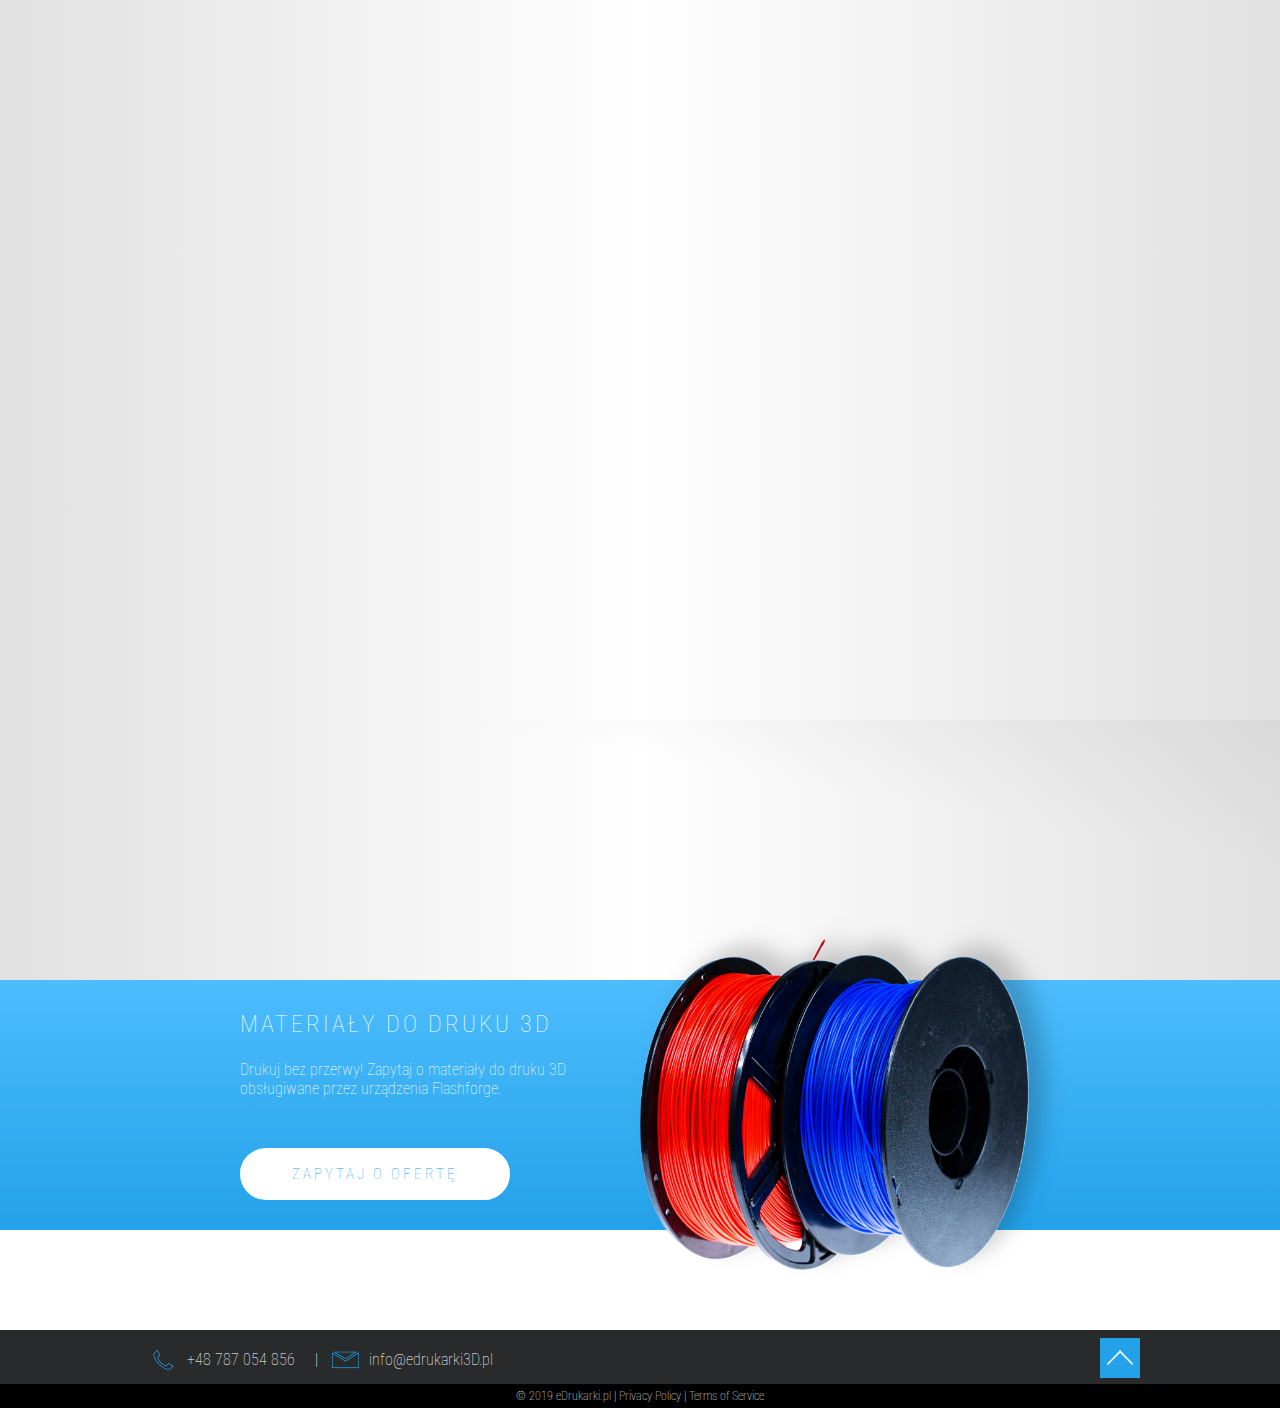
<file: index.html>
<!DOCTYPE html>
<html lang="en">

<head>
    <meta charset="UTF-8">
    <title>eDrukarki.pl</title>
    <meta name="viewport" content="width=device-width, initial-scale=1">
    <link rel="shortcut icon" type="image/png" href="img/favicon.png">
    <link rel="stylesheet" href="css/style.css">
    <link rel="stylesheet" href="css/responsive.css">
    <link href="https://fonts.googleapis.com/css?family=Roboto+Condensed:300,400" rel="stylesheet">
</head>

<body>
    <nav class="nav-index">
        <div class="container">
            <a href="#">
                <div class="nav-logo"></div>
            </a>
            <ul class="nav-ul">
                <a href="adventurer.html">
                    <li>Adventurer 3</li>
                </a>
                <a href="guider.html">
                    <li>Guider IIs</li>
                </a>
                <a href="creator.html">
                    <li>Creator 3</li>
                </a>
                <a href="kontakt.html">
                    <li>Kontakt</li>
                </a>
            </ul>
            <div id="burger">
                <div class="burger-line"></div>
                <div class="burger-line"></div>
                <div class="burger-line"></div>
            </div>
        </div>
    </nav>
    <div class="burger-nav">
        <ul>
            <a href="adventurer.html">
                <li>Adventurer 3</li>
            </a>
            <a href="guider.html">
                <li>Guider IIs</li>
            </a>
            <a href="creator.html">
                <li>Creator 3</li>
            </a>
            <a href="kontakt.html">
                <li>Kontakt</li>
            </a>
        </ul>
    </div>
    <section id="head-header">
        <div class="head-floor floor-header"></div>
        <div id="parallax-head" class="container">
            <div class="logo-img">
                <img class="trick trick-text" src="img/logo-flashforge-text.png" alt="">
                <div class="trick-overflow">
                    <img class="trick trick-logo" src="img/logo-flashforge-sign.png" alt="">
                </div>
            </div>

            <h1 class="heading">Poznaj drukarki 3D Flashforge
            </h1>
            <div class="blue-line line-header"></div>

            <h3 class="sub-header">Wysoka jakość. Niska cena. Zamień cyfrowy model w rzeczywisty obiekt: szybko, tanio i bez problemów.</h3>
            <div class="container-flex">
                <div class="printer-flex">
                    <a href="adventurer.html"><img src="img/head-printer.png" alt="">
                        <div class="overflow-adventurer">
                            <div class="glow glow-a"></div>
                        </div>
                    </a>
                    <div class="text-button-cont">
                        <a href="adventurer.html">
                            <h2>Adventuter 3</h2>
                        </a>
                        <p>Adventurer 3 wykorzystuje technologię FFF - Fused Filament Fabrication.</p>
                        <a target="_blank" href="https://allegro.pl/uzytkownik/TanieDrukarki3D"><button class="button-cta button-shop">KUP TERAZ</button></a>
                        <a href="adventurer.html"><button class="button-cta button-printer">WIĘCEJ</button></a>
                    </div>
                </div>
                <div class="printer-flex">
                    <a href="guider.html">
                        <img src="img/head-printer-guide.png" alt="">
                        <div class="overflow-guider">
                            <div class="glow glow-g"></div>
                        </div>
                    </a>
                    <div class="text-button-cont">
                        <a href="guider.html">
                            <h2>Guider IIs</h2>
                        </a>
                        <p>Guider IIs to profesjonalna drukarka 3D służąca do tworzenia wysokiej jakości prototypów.</p>
                        <a target="_blank" href="https://allegro.pl/uzytkownik/TanieDrukarki3D"><button class="button-cta button-shop">KUP TERAZ</button></a>
                        <a href="guider.html"><button class="button-cta button-printer">WIĘCEJ</button></a>
                    </div>
                </div>
                <div class="printer-flex">
                    <a href="creator.html"><img src="img/head-printer-creator.png" alt="">
                        <div class="overflow-creator">
                            <div class="glow glow-c"></div>
                        </div>
                    </a>
                    <div class="text-button-cont">
                        <a href="creator.html">
                            <h2>Creator 3</h2>
                        </a>
                        <p>To jedna z najbardziej profesjonalnych maszyn firmy Flashforge.</p>
                        <a target="_blank" href="https://allegro.pl/uzytkownik/TanieDrukarki3D"><button class="button-cta button-shop">KUP TERAZ</button></a>
                        <a href="creator.html"><button class="button-cta button-printer">WIĘCEJ</button></a>
                    </div>
                </div>
            </div>

        </div>
    </section>

    <section id="cta" style="margin-top: 0; height: 250px;">
        <div class="container">
            <img src="img/banner-filament.png" alt="">
            <div class="cta-text">
                <h2>Materiały do druku 3D</h2>
                <div class="blue-line blue-head-cta"></div>
                <p>Drukuj bez przerwy! Zapytaj o materiały do druku 3D <br>obsługiwane przez urządzenia Flashforge.</p>
                <a href="kontakt.html"><button class="button-cta banner-button">ZAPYTAJ O OFERTĘ</button></a>
            </div>
        </div>
    </section>


    <footer id="contact-footer-index">
        <div class="container">
            <p><img class="img-footer" src="img/phone.png" alt="">+48 787 054 856 &nbsp;&nbsp;&nbsp; | <img class="img-footer" src="img/mail.png" alt="">info@edrukarki3D.pl</p>
            <a href="#head-header">
                <div class="arrow"></div>
            </a>
        </div>

    </footer>
    <div class="bottom-info">
        <div class="container container-bottom">
            <p class="bottom-info">© 2019 eDrukarki.pl <span class="bottom-info">| Privacy Policy | Terms of Service</span></p>
        </div>
    </div>

    <!--    jQuery dodany lokalnie-->
    <script src="js/jquery-3.2.1.min.js"></script>
    <!--    JavaScript-->
    <script src="js/main.js"></script>

</body>

</html>
</file>
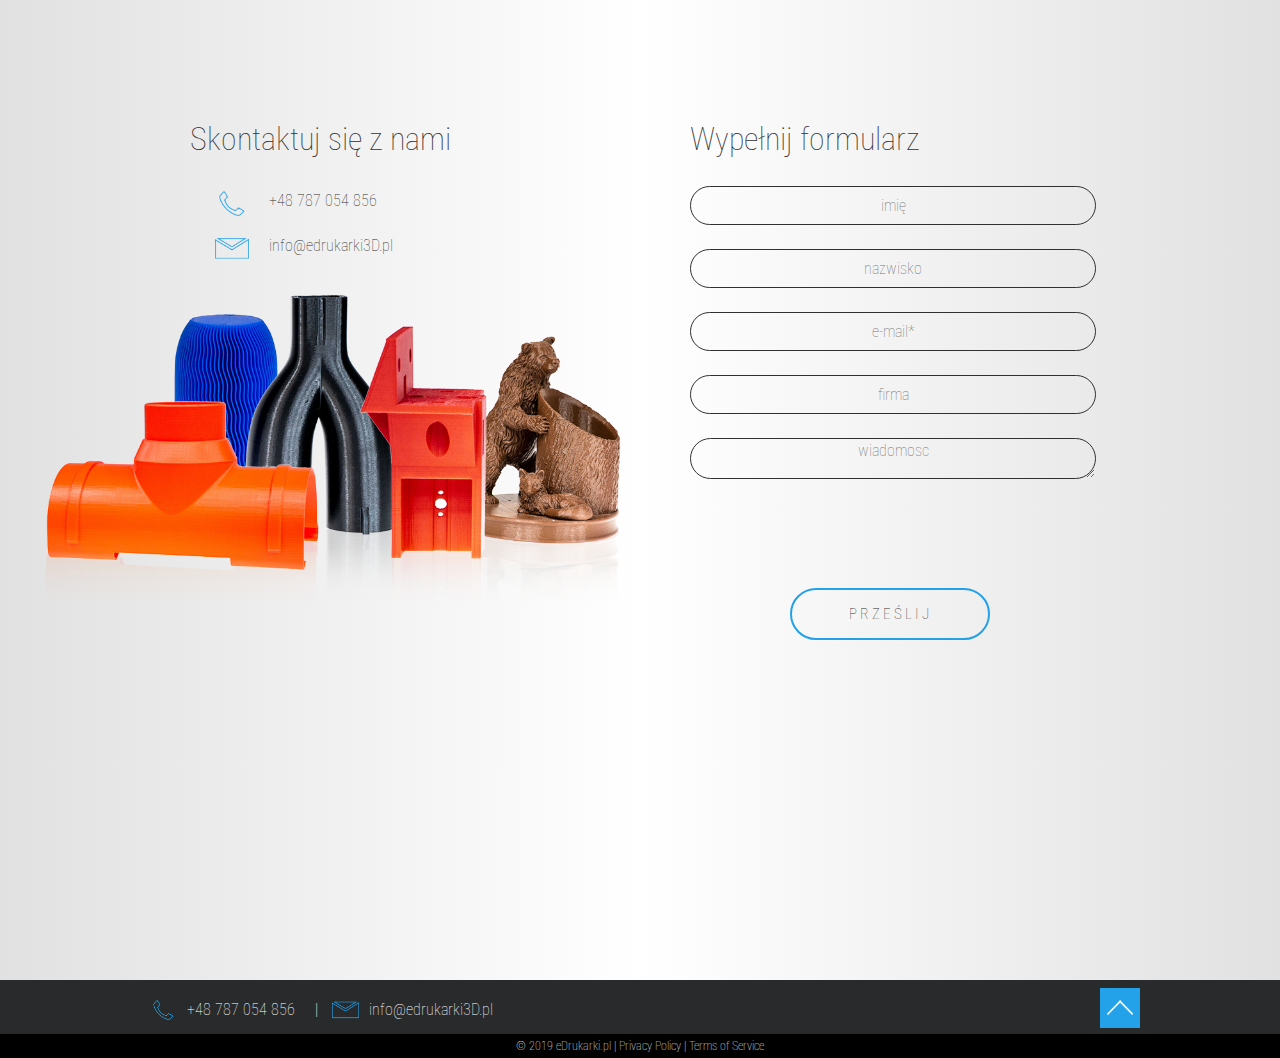
<file: kontakt.html>
<!DOCTYPE html>
<html lang="en">

<head>
    <meta charset="UTF-8">
    <title>eDrukarki.pl</title>
    <meta name="viewport" content="width=device-width, initial-scale=1">
    <link rel="shortcut icon" type="image/png" href="img/favicon.png">
    <link rel="stylesheet" href="css/style.css">
    <link rel="stylesheet" href="css/responsive.css">
    <link href="https://fonts.googleapis.com/css?family=Roboto+Condensed:300,400" rel="stylesheet">
    <script src="https://www.google.com/recaptcha/api.js" async defer></script>
</head>

<body>
    <nav class="nav">
        <div class="container">
            <a href="index.html">
                <div class="nav-logo"></div>
            </a>
            <ul class="nav-ul">
                <a href="adventurer.html">
                    <li>Adventurer 3</li>
                </a>
                <a href="guider.html">
                    <li>Guider IIs</li>
                </a>
                <a href="creator.html">
                    <li>Creator 3</li>
                </a>
                <a href="kontakt.html">
                    <li>Kontakt</li>
                </a>
            </ul>
            <div id="burger">
                <div class="burger-line"></div>
                <div class="burger-line"></div>
                <div class="burger-line"></div>
            </div>
        </div>
    </nav>
    <div class="burger-nav">
        <ul>
            <a href="adventurer.html">
                <li>Adventurer 3</li>
            </a>
            <a href="guider.html">
                <li>Guider IIs</li>
            </a>
            <a href="creator.html">
                <li>Creator 3</li>
            </a>
            <a href="kontakt.html">
                <li>Kontakt</li>
            </a>
        </ul>
    </div>
    <section id="head-header">
        <div class="container container-flex ">
            <div class="contact-text contacts">
                <h1>Skontaktuj się z nami</h1>
                <div class="blue-line line-printer-head"></div>
                <div class="phone-contact contact-info">
                    <img src="img/phone.png" alt="">
                    <p>+48 787 054 856</p>
                </div>
                <div class="mail-contact contact-info">
                    <img src="img/mail.png" alt="">
                    <p>info@edrukarki3D.pl</p>
                </div>
                <img class="collage" src="img/collage.png" alt="">

            </div>
            <div class="contact-form contacts">
                <h1>Wypełnij formularz</h1>
                <div class="blue-line line-printer-head"></div>
                <form action="https://formspree.io/rafal.gurga@druk3d.cx" method="POST">
                    <input class="input" type="text" name="imie" placeholder="imię"><br><br>
                    <input class="input" type="text" name="nazwisko" placeholder="nazwisko"><br><br>
                    <input class="input" type="text" name="email" placeholder="e-mail*"><br><br>
                    <input class="input" type="text" name="email" placeholder="firma"><br><br>
                    <textarea class="input" type="textarea" name="wiadomosc" placeholder="wiadomosc"></textarea>
                    <div class="g-recaptcha" data-sitekey="6LemO6kUAAAAAMofZtIcCP_-B1uAQJ4nAVM4zSpA"></div>
                    <button class="button-cta button-form" type="submit" class="btn btn-primary">PRZEŚLIJ</button>
                </form>

            </div>
        </div>
    </section>


    <footer id="contact-footer">
        <div class="container">
            <p><img class="img-footer" src="img/phone.png" alt="">+48 787 054 856 &nbsp;&nbsp;&nbsp; | <img class="img-footer" src="img/mail.png" alt="">info@edrukarki3D.pl</p>
            <a href="#head-header">
                <div class="arrow"></div>
            </a>
        </div>

    </footer>
    <div class="bottom-info">
        <div class="container container-bottom">
            <p class="bottom-info">© 2019 eDrukarki.pl <span class="bottom-info">| Privacy Policy | Terms of Service</span></p>
        </div>
    </div>

    <!--    jQuery dodany lokalnie-->
    <script src="js/jquery-3.2.1.min.js"></script>
    <!--    JavaScript-->
    <script src="js/main.js"></script>

</body>

</html>
</file>
<file: css/style.css>
/*GENERAL*/

* {
    margin: 0;
    font-family: 'Roboto Condensed', sans-serif;
    font-weight: 100;
    color: #303030;
}

.container {
    max-width: 1000px;
    margin: auto;
}

a {
    text-decoration: none;
    transition: .7s;
}

h2 {
    padding: 80px 0px 0px;
    letter-spacing: 3px;
    text-transform: uppercase;
    transition: .7s;
}

*::-moz-selection {
    color: #fff;
    background: #23A1E9;
}

*::selection {
    color: #fff;
    background: #23A1E9;
}

.color-h2 {
    color: #23A1E9;
}


/*NAV*/

nav {
    width: 100vw;
    height: 60px;
    position: fixed;
    border-bottom: 1px solid #e1e1e1;
    z-index: 5;
    transition: .7s;
    opacity: 0;
}

.nav-index {
    animation: intro-nav 1s linear 2.4s forwards;
}

.nav {
    animation: intro-nav 1s linear 1.5s forwards;
}

.nav-back {
    background: rgba(255, 255, 255, .7);
}

nav>.container {
    height: 100%;
    position: relative;
}

.nav-logo {
    width: 165px;
    height: 100%;
    background-image: url(../img/logoedruk.png);
    background-size: contain;
    background-repeat: no-repeat;
    background-position: center;
    position: absolute;
}

nav ul {
    display: flex;
    position: absolute;
    right: 0;
    list-style-type: none;
    height: 60px;
    line-height: 60px;
}

nav li {
    padding: 0 25px;
    transition: .7s;
}

nav li:hover {
    color: #23A1E9;
}


/*BURGER*/

#burger {
    display: none;
    position: fixed;
    margin: 10px 10px;
    cursor: pointer;
    height: 24px;
    width: 40px;
    top: 5px;
    right: -5px;
    z-index: 15;
}

.burger-line {
    display: block;
    background: #303030;
    height: 2px;
    width: 40px;
    position: absolute;
    -webkit-transition: all 0.5s ease;
    -o-transition: all 0.5s ease;
    transition: all 0.5s ease;
}

.burger-line:nth-child(1) {
    top: 0px;
}

.burger-line:nth-child(2) {
    top: 12px;
}

.burger-line:nth-child(3) {
    top: 24px;
}

.transparent {
    opacity: 0;
}

.rotate-top {
    -webkit-transform: rotatez(45deg);
    -ms-transform: rotate(45deg);
    transform: rotatez(45deg);
    -webkit-transform-origin: 0%;
    left: 2px
}

.rotate-bottom {
    -webkit-transform: rotatez(-45deg);
    -ms-transform: rotate(-45deg);
    transform: rotatez(-45deg);
    -webkit-transform-origin: 15%;
}

.burger-nav {
    display: none;
    position: fixed;
    width: 100vw;
    height: 100vh;
    background: #fff;
    z-index: 3;
    text-align: center;
}

.burger-nav ul {
    padding: 0px;
    margin-top: 100px;
}

.burger-nav li {
    padding: 30px;
    list-style-type: none;
}

.burger-on {
    display: block;
}


/*HEADER*/

#head {
    width: 100vw;
    height: 100vh;
    background-image: linear-gradient(to right, #e1e1e1, #fff, #e1e1e1);
    position: relative;
}

#head-header {
    background-image: linear-gradient(to right, #e1e1e1, #fff, #e1e1e1);
    padding-bottom: 80px;
    min-height: 100vh;
}

.head-floor {
    width: 100%;
    height: 25vh;
    position: absolute;
    bottom: 0;
    background-image: linear-gradient(to bottom right, rgba(180, 180, 180, .4), rgba(255, 255, 255, 0), rgba(255, 255, 255, 0), rgba(255, 255, 255, 0));
    opacity: .45;
}

.floor-header {
    z-index: 1;
    background-image: linear-gradient(to bottom left, rgba(180, 180, 180, .4), rgba(255, 255, 255, 0), rgba(255, 255, 255, 0), rgba(255, 255, 255, 0));
    bottom: -5vh;
}

#head .container {
    position: relative;
    transform: translateY(-50%);
    top: 55%;
}

.container-flex {
    display: flex;
}

.head-con {
    width: 50%;
}

.head-img {
    opacity: 0;
    animation: intro-nav 1s linear .3s forwards;
}

.head-img>img {
    height: 80vh;
}

.head-text-con {
    position: absolute;
    transform: translateY(-50%);
    top: 50%;
}

.head-text-con p {
    font-size: 50px;
    letter-spacing: 3px;
    margin-bottom: 10px;
    opacity: 0;
    animation: intro-nav 1s linear 1s forwards;
}

.head-text-con>h1 {
    margin: 10px 0 50px;
    opacity: 0;
    animation: intro-nav 1s linear 1s forwards;
}

.head-text-con>img {
    width: 30vw;
    opacity: 0;
    animation: intro-nav 1s linear 1s forwards;
}

.head-text {
    padding-left: 35px;
    position: relative;
    /*
    opacity: 0;
    animation: intro-nav 1s linear 1s forwards;
*/
}

.logo-img {
    width: 300px;
    margin: auto;
    padding-top: 150px;
    position: relative;
    /*    opacity: 0;*/
    /*    animation: intro-logo 1.2s linear .5s forwards;*/
}

.trick {
    width: 85%;
    position: absolute;
    left: 50%;
    transform: translateX(-50%);
}

.trick-text {
    opacity: 0;
    bottom: -125px;
    z-index: 1;
    animation: intro-trick-text 1.7s ease-in-out .2s forwards;
}

.trick-overflow {
    width: 85px;
    height: 85px;
    position: absolute;
    overflow: hidden;
    top: 165px;
    left: 50%;
    transform: translateX(-50%);
    opacity: 0;
    animation: intro-trick-over 1.6s ease-in-out .2s forwards;
}

.heading {
    text-align: center;
    letter-spacing: 2px;
    font-size: 25px;
    width: max-content;
    margin: auto;
    margin-top: 9px;
    position: relative;
    text-transform: uppercase;
    /*    font-style: italic;*/
    opacity: 0;
    animation: intro-nav 1s linear 2s forwards;
}

.printer-flex {
    width: 100%;
    z-index: 1;
    text-align: center;
    opacity: 0;
    position: relative;
    margin-top: 40px;
    animation: intro-nav 1s linear 1.7s forwards;
}

.printer-flex img {
    width: 90%;
}

.printer-flex h2 {
    padding: 0px;
}

.printer-flex p {
    margin: 10px;
}

.text-button-cont {
    position: relative;
    top: -25px;
}

.sub-header {
    text-align: center;
    width: 400px;
    margin: auto;
    margin-top: 6px;
    margin-bottom: 5px;
    opacity: 0;
    animation: intro-nav 1s linear 2s forwards;
}


/*GLOW*/

.overflow-adventurer {
    position: absolute;
    top: 62px;
    left: 42px;
    width: 118px;
    height: 179px;
    overflow: hidden;
}

.overflow-creator {
    position: absolute;
    top: 62px;
    left: 58px;
    width: 158px;
    height: 160px;
    overflow: hidden;
}

.overflow-guider {
    position: absolute;
    top: 100px;
    left: 73px;
    width: 114px;
    height: 138px;
    overflow: hidden;
}

.glow {
    position: absolute;
    top: 0px;
    left: -362px;
    width: 400px;
    height: 200px;
    transform: rotate(66deg);
    background: rgba(255, 255, 255, .2);
}

.glow-a {
    animation: glow 7.5s linear 4.1s infinite;
}

.glow-c {
    animation: glow 7.5s linear 3.5s infinite;
}

.glow-g {
    animation: glow 7.5s linear 3.8s infinite;
}


/*BUTTONS*/

.button-cta {
    padding: 15px 50px;
    font-size: 15px;
    border-radius: 50px;
    border: 2px solid #23A1E9;
    cursor: pointer;
    transition: .7s;
    letter-spacing: 3px;
    background: transparent;
    min-width: 200px;
}

.button-cta:hover {
    background: #23A1E9;
    color: #fff;
}

.button-head {
    opacity: 0;
    animation: intro-nav 1s linear .3s forwards;
}

.button-printer {
    margin: 5px 0 50px;
}

.button-shop {
    margin: 10px 0 5px;
    border: 2px solid #23A1E9;
    background: #23A1E9;
    color: #fff;
}

.button-shop:hover {
    background: none;
    color: #23A1E9;
}


/*FEATURES*/

#features {
    width: 100vw;
    background: #fff;
    padding-top: 50px;
    position: relative;
    z-index: 1;
}

.desc-text p {
    margin: 0px 20px 80px;
    text-align: justify;
}

.blue-line {
    width: 0px;
    height: 2px;
    background: #23A1E9;
    margin: 10px 20px;
    transition: 1s;
}

.line-header {
    width: 0px;
    margin: 7px 0px 8px;
    position: relative;
    left: 50%;
    transform: translateX(-50%);
    background: #23A1E9;
    animation: intro-line .6s linear 1.7s forwards;
}

.line-printer-head {
    width: 0px;
    margin-top: 1px;
    animation: intro-line-head .6s linear 1.2s forwards;
}

.blue-line-on {
    width: 40px;
}

.cross-text-up {
    top: -20px;
    right: 0;
}

.cross-text-down {
    bottom: -20px;
    left: 0;
}

.dim-con {
    width: 46%;
    height: auto;
    position: relative;
}

.dim-item {
    position: absolute;
    height: 100%;
    width: 100%;
    background-size: contain;
    background-repeat: no-repeat;
    background-position: center;
    transition: .7s;
}

.dim-img {
    background-image: url(../img/dim-soon.png);
}

.dim-cube {
    background-image: url(../img/dim-cube.png);
    opacity: 0;
}

.dim-img-guider {
    background-image: url(../img/dim-soon-guider.png);
}

.dim-cube-guider {
    background-image: url(../img/dim-cube-guider.png);
    opacity: 0;
}

.dim-img-creator {
    background-image: url(../img/dim-soon-creator.png);
}

.dim-cube-creator {
    background-image: url(../img/dim-cube-creator.png);
    opacity: 0;
}

.container-reverse {
    flex-direction: row-reverse;
}

.feat-text {
    width: 50%;
    position: relative;
}

.par-open {
    font-size: 14px;
    margin: 20px;
    text-align: justify;
    display: none;
}

.display {
    display: block;
}

.feat-text ul {
    list-style-type: none;
    font-size: 20px;
    width: 90%;
    position: absolute;
    top: 50%;
    transform: translateY(-50%);
}

.feat-text li {
    padding: 20px 0;
    border-bottom: 1px solid #e1e1e1;
    position: relative;
    transition: .7s;
}

.list-item {
    transition: .7s;
    width: 100%;
    cursor: pointer;
    position: relative;
    z-index: 11;
}

.list-item-under {
    z-index: 9;
}

.list-item:hover {
    color: #23A1E9;
}

.li-img {
    width: 50%;
    height: 95vh;
    position: relative;
}

.img-li {
    height: 100%;
    width: 100%;
    background-size: contain;
    position: absolute;
    background-repeat: no-repeat;
}

.feat-img>img {
    width: 100%;
    position: absolute;
    transform: translateY(-50%);
    top: 50%;
}

.cross {
    position: absolute;
    transform: rotate(45deg);
    transition: .7s;
}

.rotate {
    transform: rotate(0deg);
}

.cross-point {
    cursor: pointer;
}

.cross-li {
    top: 25px;
    right: 10px;
    z-index: 10;
}

.rotate {
    transform: rotate(0deg);
    cursor: pointer;
}

.crossed {
    width: 2px;
    height: 20px;
    background: #23A1E9;
}

.cross-left {
    transform: rotate(45deg);
    position: absolute;
}

.cross-right {
    transform: rotate(-45deg)
}

.cross-gray {
    background: #e1e1e1;
    transition: .7s;
}

.cross-click {
    position: absolute;
    width: 20px;
    height: 20px;
    top: 0;
    left: -10px;
}

.desc-text:hover .cross-gray {
    background: #23A1E9;
}

span  {
    transition: .7s;
}

.desc-text:hover span {
    color: #23A1E9;
}

.mydiv {
    display: none;
}

.no-display {
    display: none;
}


/*MOVIE*/

.container-video {
    text-align: center;
}

#video {
    width: 100%;
    margin-top: 30px;
}


/*BANNER*/

#banner {
    background: #f3f3f3;
    padding-bottom: 120px;
}

#banner .container {
    position: relative;
}

#banner img {
    width: 100%;
    padding: 20px;
    box-sizing: border-box;
}

.banner-text {
    width: 70%;
    margin: auto;
}

.banner-text p {
    padding-left: 20px;
}

.banner-img {
    position: relative;
}

.img-cross {
    bottom: 0;
}

.img-cross-r {
    right: 0;
}


/*CTA*/

#cta {
    width: 100vw;
    height: 200px;
    background-image: linear-gradient(#4dbdfd, #23A1E9);
    margin-top: 100px;
}

#cta .container {
    position: relative;
    height: 100%;
}

#cta p {
    color: #fff;
}

#cta img {
    width: 44%;
    position: absolute;
    left: 49%;
    top: 50%;
    transform: translateY(-50%);
}

.cta-text {
    position: absolute;
    left: 10%;
    top: 50%;
    transform: translateY(-50%);
}

.cta-text h2 {
    color: #fff;
    padding-top: 0;
}

.cta-text button {
    background: #fff;
    border: 2px solid #fff;
    color: #23A1E9;
    margin-top: 25px;
}

.cta-text .banner-button {
    margin-top: 50px;
}

.cta-text button:hover {
    background: #23A1E9;
    border: 2px solid #fff;
    color: #fff;
}

.cta-text .blue-line {
    background: #e1e1e1;
}


/*SPECIFICATION*/

#specification {
    margin-top: 50px;
}

.tech-header {
    width: max-content;
    margin: auto;
    padding-top: 20px;
}

.tech-row {
    display: flex;
    margin-top: 40px;
}

.second-row {
    margin: 30px 100px;
}

.tech-feature {
    flex: 1;
    position: relative;
}

.tech-feature p {
    text-align: center;
    font-size: 18px;
    margin: 20px;
}

.tech-info {
    font-weight: 900;
    position: relative;
    top: 20px;
    opacity: 0;
    transition: .7s;
}

.tech-on {
    top: 0px;
    opacity: 1;
}

.tech-line {
    width: 200px;
    height: 2px;
    background: #e1e1e1;
    position: absolute;
    top: 50px;
    left: 50%;
    transform: translateX(-50%);
}


/*FOOTER*/

footer {
    margin-top: 140px;
    background-color: #282a2b;
    border-color: #4b4c4d;
    border-top-width: 1px;
    padding: 15px 0;
}

#contact-footer {
    margin-top: 0;
}

#contact-footer-index {
    margin-top: 100px;
}

footer .container {
    position: relative;
}

footer span {
    color: #e1e1e1;
    font-size: 14px;
}

.bottom-info {
    background: #000;
}

.container-bottom {
    padding: 5px;
    font-size: 12px;
}

.bottom-info {
    color: #fff;
    text-align: center;
}

.img-footer {
    width: 27px;
    padding: 0px 10px 0;
    position: relative;
    top: 5px;
}

footer p {
    color: #fff;
    font-size: 16px;
}

.arrow {
    width: 40px;
    height: 40px;
    background: url(../img/arrow.png);
    position: absolute;
    bottom: -9px;
    right: 0;
    cursor: pointer;
}


/*CONTACTS FORM*/

form {
    position: relative;
}

.contacts {
    margin-top: 70px;
    flex: 1;
    padding: 50px;
}

.contacts h1 {
    padding-bottom: 10px;
}

.collage {
    position: absolute;
    width: 50vw;
    right: 50vw;
}

.contact-info {
    padding: 10px 25px 20px;
    display: flex;
}

.contact-info img {
    height: 25px;
    margin-right: 20px;
}

.mail-contact {
    padding-top: 0;
}

.input {
    width: 100%;
    height: 35px;
    border-radius: 30px;
    text-align: center;
    background: no-repeat;
    border: 1px solid #303030;
    margin-top: 5px;
    font-size: 16px;
}

.button-form {
    margin: auto;
    position: absolute;
    left: 50%;
    transform: translateX(-50%);
    margin-top: 105px;
}


/*RECAPTCHA*/

.g-recaptcha {
    position: absolute;
    left: 50%;
    transform: translate(-50%);
    bottom: -90px;
}


/*ANIMATIONS*/

@keyframes intro-nav {
    from {
        opacity: 0;
    }
    to {
        opacity: 1;
    }
}

@keyframes intro-logo {
    0% {
        opacity: 0;
        width: 30vw;
    }
    30% {
        opacity: 1;
        width: 30vw;
    }
    65% {
        opacity: 1;
        width: 20vw;
    }
    100% {
        opacity: 1;
        width: 20vw;
    }
}

@keyframes intro-line {
    from {
        width: 0px;
    }
    to {
        width: 80px;
    }
}

@keyframes intro-line-head {
    from {
        width: 0px;
    }
    to {
        width: 40px;
    }
}

@keyframes glow {
    0% {
        left: 362px;
    }
    4% {
        left: -360px;
    }
    100% {
        left: -360px;
    }
}

@keyframes intro-trick-over {
    0% {
        opacity: 0;
        height: 85px;
    }
    40% {
        opacity: 1;
        height: 85px;
    }
    82% {
        height: 85px;
        opacity: 1
    }
    100% {
        height: 0;
        opacity: 1;
    }
}

@keyframes intro-trick-text {
    0% {
        opacity: 0;
        bottom: -125px;
    }
    40% {
        opacity: 1;
        bottom: -125px;
    }
    78% {
        bottom: -125px;
        opacity: 1
    }
    100% {
        bottom: 0px;
        opacity: 1;
    }
}
</file>
<file: css/responsive.css>
@media screen and (max-width: 970px) {
        .container {
            margin: 0 30px;
        }
        .glow {
            display: none;
        }
    }
    
    @media screen and (max-width: 870px) {
        #burger {
            display: block;
        }
        .nav-ul{
            display: none;
        }
        #head .container {
            display: block;
            transform: translateY(0%);
            top: 50px;
        }
        .head-con {
            width: 100%;
            text-align: center;
            padding-top: 50px;
        }
        .head-floor {
            display: none;
        }
        .head-text-con {
            position: relative;
            transform: translateY(0%);
            top: 0%;
        }
        .head-img>img {
            height: 55vh;
        }
        .head-text {
            padding-left: 0px;
        }
        #head {
            height: 130vh;
        }
        .head-text-con>h1 {
            margin: 10px 0 30px;
        }
        .container-flex {
            display: block;
        }
        .feat-text {
            width: 100%;
            height: 60vh;
        }
        .dim-con {
            width: 100%;
            height: 100vh;
        }
        .li-img {
            width: 100%;
            height: 80vh;
        }
        .img-li {
            background-position: center;
        }
        h2 {
            padding: 30px 0px 0px;
        }
        .tech-row {
            display: block;
        }
        .tech-line {
            top: 30px;
        }
        .tech-feature {
            margin-top: 50px;
        }
        .banner-text {
            width: 100%;
        }
        .second-row {
            margin: 30px 30px;
        }
        .contacts {
            padding: 150px 50px;
            margin-top: 0;
        }
        .collage {
            position: absolute;
            width: 60vw;
            right: 25vw;
        }
        #cta img {
            display: none;
        }
        .line-printer-head {
            display: none;
        }
    }
</file>
